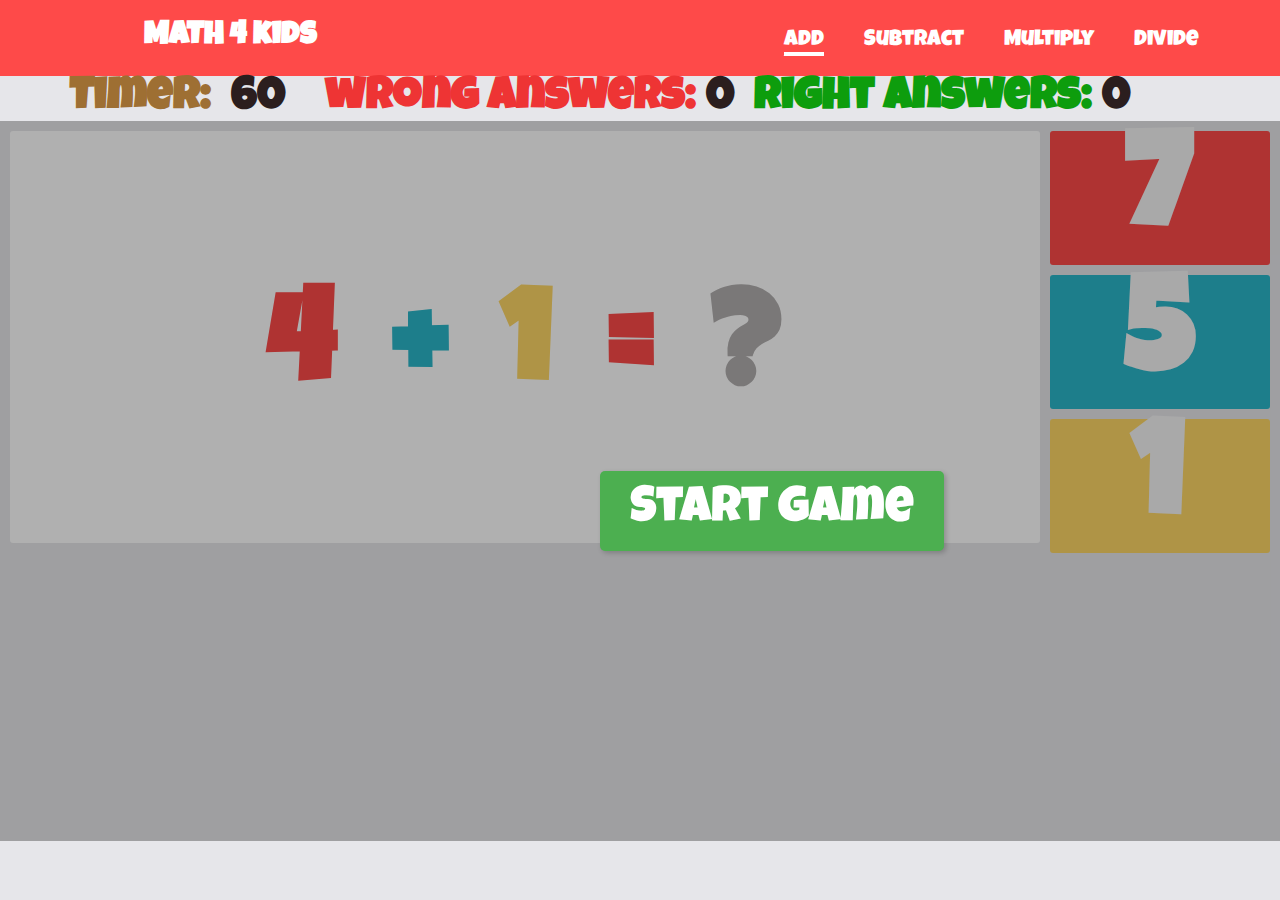
<file: index.html>
<!DOCTYPE html>
<html lang="en">

<head>
    <meta charset="UTF-8">
    <meta name="viewport" content="width=device-width, initial-scale=1.0">
    <link rel="stylesheet" href="./style.css">
    <link rel="preconnect" href="https://fonts.googleapis.com">
    <link rel="preconnect" href="https://fonts.gstatic.com" crossorigin>
    <link href="https://fonts.googleapis.com/css2?family=Luckiest+Guy&display=swap" rel="stylesheet">
    <title>Add</title>
</head>

<body>

    <audio id="myAudio">
        <source src="wrong.mp3">
    </audio>

    <header>
        <div class="container">
            <h1>MATH 4 kids</h1>

            <ul>
                <li class="current"><a href="index.html">Add</a></li>
                <li><a href="subtract.html">Subtract</a></li>
                <li><a href="multiply.html">Multiply</a></li>
                <li><a href="divide.html">Divide</a></li>
            </ul>
        </div>
    </header>

    <div id="safeTimer">
        <h2 style="color: rgb(158, 111, 51);">Timer:</h2>
        <h2 id="safeTimerDisplay">60</h2>
        <h2 style="color: rgb(238, 52, 52);">wrong answers:</h2>
        <h2 id="wrong">0</h2>
        <h2 style="color: rgb(13, 157, 13);">right answers:</h2>
        <h2 id="right">0</h2>
    </div>

    <div id="div-start">
        <button style="font-family: 'Luckiest Guy';" id="playButton">Start game</button>
    </div>

    <div id="div-end" >
        <div id="bord" >
            <h1>Your Score in <span style="color: rgb(26, 194, 26);">60</span> sec</h1>
            <h2 id="wrong-bord" style="color: rgb(238, 52, 52);">wrong answers: <span id="wrong-span">0</span></h2>
            <h2 id="right-bord" style="color: rgb(13, 157, 13);">right answers: <span id="right-span">0</span></h2>
            <button style="font-family: 'Luckiest Guy';" id="restartBtn">Restart game</button>
        </div>
    </div>

    <div class="wrapper">
        <div class="equation">
            <h1 id="num1" style="color: #fe4a49;">1</h1>
            <h1 style="color: #2ab7ca;">+</h1>
            <h1 id="num2" style="color: #fed766;">2</h1>
            <h1 style="color: #fe4a49;">=</h1>
            <h1 style="color: rgb(177, 174, 174);">?</h1>
        </div>

        <div class="answer-options">
            <h1 id="option1">1</h1>
            <h1 id="option2">1</h1>
            <h1 id="option3">1</h1>
        </div>
    </div>
    <script src="./addVCahtgpt.js"></script>
</body>

</html>
</file>
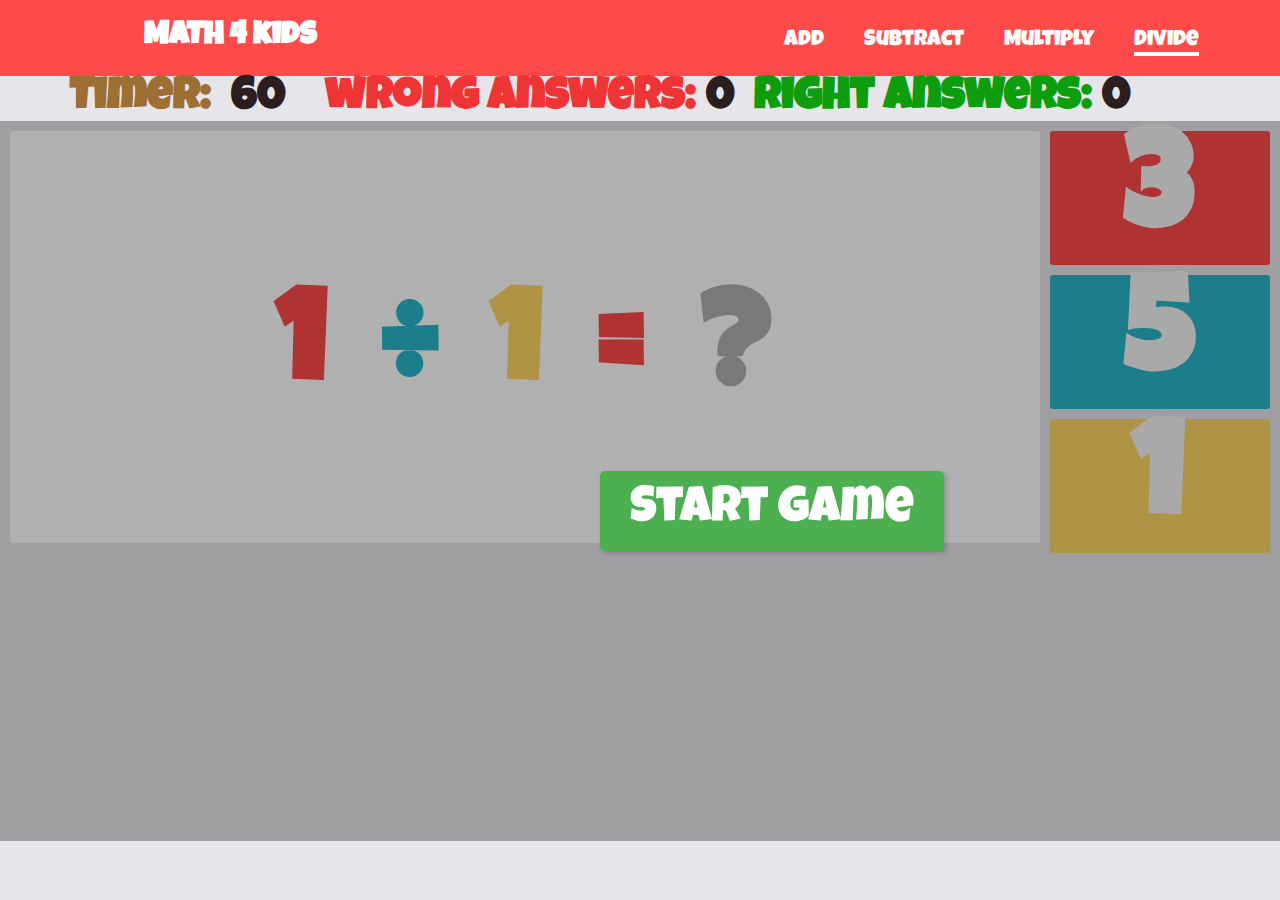
<file: divide.html>
<!DOCTYPE html>
<html lang="en">

<head>
    <meta charset="UTF-8">
    <meta name="viewport" content="width=device-width, initial-scale=1.0">
    <link rel="stylesheet" href="./style.css">
    <link rel="preconnect" href="https://fonts.googleapis.com">
    <link rel="preconnect" href="https://fonts.gstatic.com" crossorigin>
    <link href="https://fonts.googleapis.com/css2?family=Luckiest+Guy&display=swap" rel="stylesheet">
    <title>divide</title>
</head>

<body>

    <audio id="myAudio">
        <source src="wrong.mp3">
    </audio>

    <header>
        <div class="container">
            <h1>MATH 4 kids</h1>

            <ul>
                <li ><a href="index.html">Add</a></li>
                <li><a href="subtract.html">Subtract</a></li>
                <li><a href="multiply.html">Multiply</a></li>
                <li class="current"><a href="divide.html">Divide</a></li>
            </ul>
        </div>
    </header>

    <div id="safeTimer">
        <h2 style="color: rgb(158, 111, 51);">Timer:</h2>
        <h2 id="safeTimerDisplay">60</h2>
        <h2 style="color: rgb(238, 52, 52);">wrong answers:</h2>
        <h2 id="wrong">0</h2>
        <h2 style="color: rgb(13, 157, 13);">right answers:</h2>
        <h2 id="right">0</h2>
    </div>

    <div id="div-start">
        <button style="font-family: 'Luckiest Guy';" id="playButton">Start game</button>
    </div>

    <div id="div-end" >
        <div id="bord" >
            <h1>Your Score in <span style="color: rgb(26, 194, 26);">60</span> sec</h1>
            <h2 id="wrong-bord" style="color: rgb(238, 52, 52);">wrong answers: <span id="wrong-span">0</span></h2>
            <h2 id="right-bord" style="color: rgb(13, 157, 13);">right answers: <span id="right-span">0</span></h2>
            <button style="font-family: 'Luckiest Guy';" id="restartBtn">Restart game</button>
        </div>
    </div>

    <div class="wrapper">
        <div class="equation">
            <h1 id="num1" style="color: #fe4a49;">1</h1>
            <h1 style="color: #2ab7ca;">÷</h1>
            <h1 id="num2" style="color: #fed766;">2</h1>
            <h1 style="color: #fe4a49;">=</h1>
            <h1 style="color: rgb(177, 174, 174);">?</h1>
        </div>

        <div class="answer-options">
            <h1 id="option1">1</h1>
            <h1 id="option2">1</h1>
            <h1 id="option3">1</h1>
        </div>
    </div>
    <script src="./divideVChatgpt.js"></script>
</body>

</html>
</file>
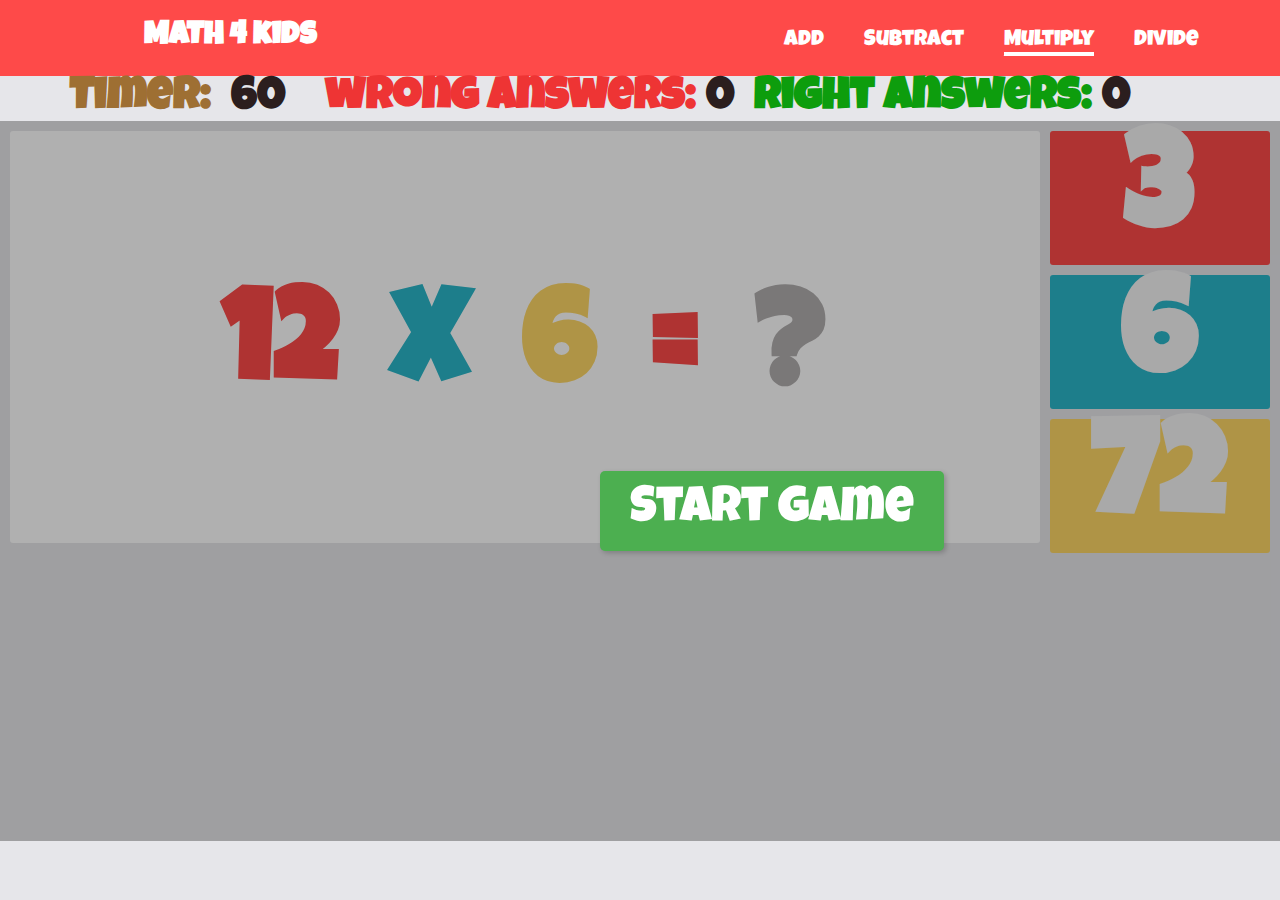
<file: multiply.html>
<!DOCTYPE html>
<html lang="en">

<head>
    <meta charset="UTF-8">
    <meta name="viewport" content="width=device-width, initial-scale=1.0">
    <link rel="stylesheet" href="./style.css">
    <link rel="preconnect" href="https://fonts.googleapis.com">
    <link rel="preconnect" href="https://fonts.gstatic.com" crossorigin>
    <link href="https://fonts.googleapis.com/css2?family=Luckiest+Guy&display=swap" rel="stylesheet">
    <title>Multiply</title>
</head>

<body>

    <audio id="myAudio">
        <source src="wrong.mp3">
    </audio>

    <header>
        <div class="container">
            <h1>MATH 4 kids</h1>

            <ul>
                <li ><a href="index.html">Add</a></li>
                <li><a href="subtract.html">Subtract</a></li>
                <li class="current"><a href="multiply.html">Multiply</a></li>
                <li><a href="divide.html">Divide</a></li>
            </ul>
        </div>
    </header>

    <div id="safeTimer">
        <h2 style="color: rgb(158, 111, 51);">Timer:</h2>
        <h2 id="safeTimerDisplay">60</h2>
        <h2 style="color: rgb(238, 52, 52);">wrong answers:</h2>
        <h2 id="wrong">0</h2>
        <h2 style="color: rgb(13, 157, 13);">right answers:</h2>
        <h2 id="right">0</h2>
    </div>

    <div id="div-start">
        <button style="font-family: 'Luckiest Guy';" id="playButton">Start game</button>
    </div>

    <div id="div-end" >
        <div id="bord" >
            <h1>Your Score in <span style="color: rgb(26, 194, 26);">60</span> sec</h1>
            <h2 id="wrong-bord" style="color: rgb(238, 52, 52);">wrong answers: <span id="wrong-span">0</span></h2>
            <h2 id="right-bord" style="color: rgb(13, 157, 13);">right answers: <span id="right-span">0</span></h2>
            <button style="font-family: 'Luckiest Guy';" id="restartBtn">Restart game</button>
        </div>
    </div>

    <div class="wrapper">
        <div class="equation">
            <h1 id="num1" style="color: #fe4a49;">1</h1>
            <h1 style="color: #2ab7ca;">X</h1>
            <h1 id="num2" style="color: #fed766;">2</h1>
            <h1 style="color: #fe4a49;">=</h1>
            <h1 style="color: rgb(177, 174, 174);">?</h1>
        </div>

        <div class="answer-options">
            <h1 id="option1">1</h1>
            <h1 id="option2">1</h1>
            <h1 id="option3">1</h1>
        </div>
    </div>
    <script src="./multiply.js"></script>
</body>

</html>
</file>
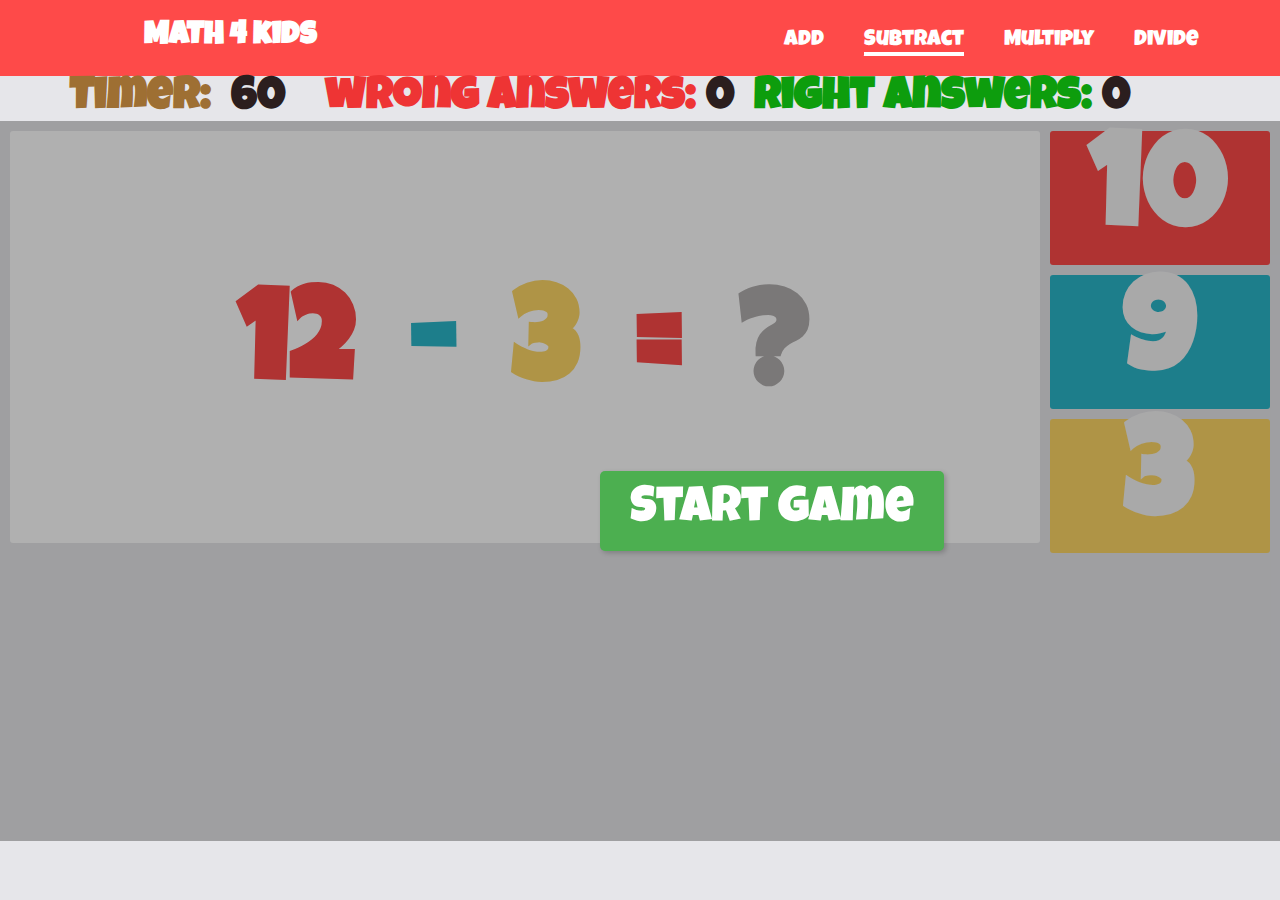
<file: subtract.html>
<!DOCTYPE html>
<html lang="en">

<head>
    <meta charset="UTF-8">
    <meta name="viewport" content="width=device-width, initial-scale=1.0">
    <link rel="stylesheet" href="./style.css">
    <link rel="preconnect" href="https://fonts.googleapis.com">
    <link rel="preconnect" href="https://fonts.gstatic.com" crossorigin>
    <link href="https://fonts.googleapis.com/css2?family=Luckiest+Guy&display=swap" rel="stylesheet">
    <title>Subtract</title>
</head>

<body>

    <audio id="myAudio">
        <source src="wrong.mp3">
    </audio>

    <header>
        <div class="container">
            <h1>MATH 4 kids</h1>

            <ul>
                <li ><a href="index.html">Add</a></li>
                <li class="current"><a href="subtract.html">Subtract</a></li>
                <li><a href="multiply.html">Multiply</a></li>
                <li><a href="divide.html">Divide</a></li>
            </ul>
        </div>
    </header>

    <div id="safeTimer">
        <h2 style="color: rgb(158, 111, 51);">Timer:</h2>
        <h2 id="safeTimerDisplay">60</h2>
        <h2 style="color: rgb(238, 52, 52);">wrong answers:</h2>
        <h2 id="wrong">0</h2>
        <h2 style="color: rgb(13, 157, 13);">right answers:</h2>
        <h2 id="right">0</h2>
    </div>

    <div id="div-start">
        <button style="font-family: 'Luckiest Guy';" id="playButton">Start game</button>
    </div>

    <div id="div-end" >
        <div id="bord" >
            <h1>Your Score in <span style="color: rgb(26, 194, 26);">60</span> sec</h1>
            <h2 id="wrong-bord" style="color: rgb(238, 52, 52);">wrong answers: <span id="wrong-span">0</span></h2>
            <h2 id="right-bord" style="color: rgb(13, 157, 13);">right answers: <span id="right-span">0</span></h2>
            <button style="font-family: 'Luckiest Guy';" id="restartBtn">Restart game</button>
        </div>
    </div>

    <div class="wrapper">
        <div class="equation">
            <h1 id="num1" style="color: #fe4a49;">1</h1>
            <h1 style="color: #2ab7ca;">-</h1>
            <h1 id="num2" style="color: #fed766;">2</h1>
            <h1 style="color: #fe4a49;">=</h1>
            <h1 style="color: rgb(177, 174, 174);">?</h1>
        </div>

        <div class="answer-options">
            <h1 id="option1">1</h1>
            <h1 id="option2">1</h1>
            <h1 id="option3">1</h1>
        </div>
    </div>
    <script src="./subtract.js"></script>
</body>

</html>
</file>
<file: style.css>
*{
    padding: 0;
    margin: 0;
}

body{
    font-family: 'Luckiest Guy';
    background-color: #e6e6ea;
}

.container{
    padding: 20px;
    overflow: hidden;
    background-color: #fe4a49;
}

.container h1{
    float: left;
    margin-left: 10%;
    color: white;
}

.container ul{
    list-style-type: none;
    font-size: 22px;
    margin-left: 60%;
}

.container li{
    margin-top: 10px;
    float: left;
    padding: 0 20px 0 20px;
}

.container a{
    text-decoration: none;
    color: white;
}

.current a::after{
    content: '_';
    background-color: white;
    font-size: 4px;
    display: block;
}

.wrapper{
    display: grid;
    grid-template-columns: 82% 18%;
}

.equation{
    font-size: 65px;
    background-color: white;
    border-radius: 3px;
    text-align: center;
    padding-top: 15%;
    /* margin-top: 10px;
    margin-right: 10px;
    margin-left: 10px; */
    margin: 10px;
}

.equation h1{
    display: inline;
    padding: 20px;
}

.answer-options{
    font-size: 67px;
    margin-right: 10px;
}

.answer-options h1{
    cursor: pointer;
    color: whitesmoke;
    border-radius: 3px;
    margin-top: 10px;
    text-align: center;
    width: 100%;
}

#option1{
    background-color: #fe4a49;
    transition: 1s;
}

#option1:hover{
    color: #fe4a49;
    background-color: white;
}

#option2{
    background-color: #2ab7ca;
    transition: 1s;
}

#option2:hover{
    color: #2ab7ca;
    background-color: white;
}

#option3{
    background-color: #fed766;
    transition: 1s;
}

#option3:hover{
    color: #fed766;
    background-color: white;
}

#playButton {
    position: absolute;
    left: 600px;
    top: 350px;
    padding: 15px 30px;
    font-size: 50px;
    cursor: pointer;
    border: none;
    background-color: #4CAF50;
    color: white;
    border-radius: 5px;
    display: inline-block; 
    margin: 0 auto; 
    box-shadow: 2px 2px 5px rgba(0, 0, 0, 0.2); 
    transition: background-color 0.3s ease; 
  }

  #playButton:hover {
    background-color: #45a049;
  }

  #div-start{
    position: absolute;
    display: flex;
    justify-content: center;
    align-items: center;
    height: 80vh;
    width: 100vw;
    background-color: rgba(0, 0, 0, 0.31);
  }
/*  */
#restartBtn {
    position: absolute;
    left: 650px;
    top: 450px;
    padding: 15px 30px;
    font-size: 50px;
    cursor: pointer;
    border: none;
    background-color: rgb(202, 9, 9);
    color: white;
    border-radius: 5px;
    display: inline-block; 
    margin: 0 auto; 
    box-shadow: 2px 2px 5px rgba(0, 0, 0, 0.2); 
    transition: background-color 0.3s ease; 
  }

  #restartBtn:hover {
    background-color: rgba(200, 9, 9, 0.482);
  }

  #bord{
    height: 500px;
    width: 500px;
    background-color: black;
    color: white;
    text-align: center;
    padding-top: 5px;
    font-size: 20px;
    border-radius: 5px;
  }

  #right-bord{
    margin-top: 50px;
  }

  #wrong-bord{
    margin-top: 50px;
  }

  #div-end{
    position: absolute;
    display: flex;
    justify-content: center;
    align-items: center;
    height: 80vh;
    width: 100vw;
    background-color: rgba(0, 0, 0, 0.31);

  }
/*  */


  #safeTimer{
    font-size: 30px;
    margin-left: 50px;
    display: flex;
    
  }

  #wrong-answer{
    display: flex;
    justify-content: center;
  }

  #safeTimerDisplay,#wrong ,#right{
    margin-left: 10px;
    color: rgb(43, 30, 30);
  }

  #safeTimerDisplay{
    margin-left: 20px;
    margin-right: 20px;
  }

 h2{
    margin-left: 20px;
  }



  @media screen and (max-width: 768px) {
    .container {
        text-align: center;
    }

    .container h1 {
        float: none;
        margin: 0;
    }

    .container ul {
        margin: 0;
        padding: 0;
        text-align: center;
    }

    .container li {
        float: none;
        display: inline-block;
    }

    .wrapper {
        grid-template-columns: 1fr;
        text-align: center;
    }

    .equation {
        font-size: 50px;
        padding-top: 5%;
    }

    .answer-options {
        font-size: 50px;
        margin-right: 0;
    }

    #safeTimer {
        font-size: 20px;
        margin-left: 0;
        justify-content: center;
    }

    h2 {
        margin-left: 0;
    }

    #div-start {
        width: 100%;
        height: 100%;
    }

    #div-end {
        width: 100%;
        height: 100%;
        font-size: 30px;
    }
}

@media screen and (max-width: 480px) {
    .equation {
        font-size: 40px;
        padding-top: 5%;
    }

    .answer-options {
        font-size: 40px;
    }

    #playButton {
        font-size: 30px;
        padding: 10px 20px;
        left: 50%;
        top: 50%;
        transform: translate(-50%, -50%);
    }

    #restartBtn {
        font-size: 30px;
        padding: 10px 20px;
        left: 50%;
        top: 65%;
        transform: translate(-50%, -50%);
    }

    #safeTimer {
        font-size: 15px;
        margin-left: 0;
        justify-content: center;
    }

    h2 {
        font-size: 15px;
        margin-left: 0;
    }

    #div-start {
        width: 100%;
        height: 100%;
    }

    #div-end {
        width: 100%;
        height: 100%;
        font-size: 30px;
    }
}

@media screen and (max-width: 375px) {
  .equation {
      font-size: 40px;
      padding-top: 5%;
  }

  .answer-options {
      font-size: 40px;
  }

  #playButton {
      font-size: 30px;
      padding: 10px 20px;
      left: 50%;
      top: 50%;
      transform: translate(-50%, -50%);
  }

  #restartBtn {
      font-size: 30px;
      padding: 10px 20px;
      left: 50%;
      top: 65%;
      transform: translate(-50%, -50%);
  }

  #safeTimer {
      font-size: 15px;
      margin-left: 0;
      justify-content: center;
  }

  h2 {
      font-size: 15px;
      margin-left: 0;
  }

  #div-start {
      width: 100%;
      height: 100%;
  }

  #div-end {
      width: 100%;
      height: 100%;
      font-size: 30px;
  }
}
</file>
